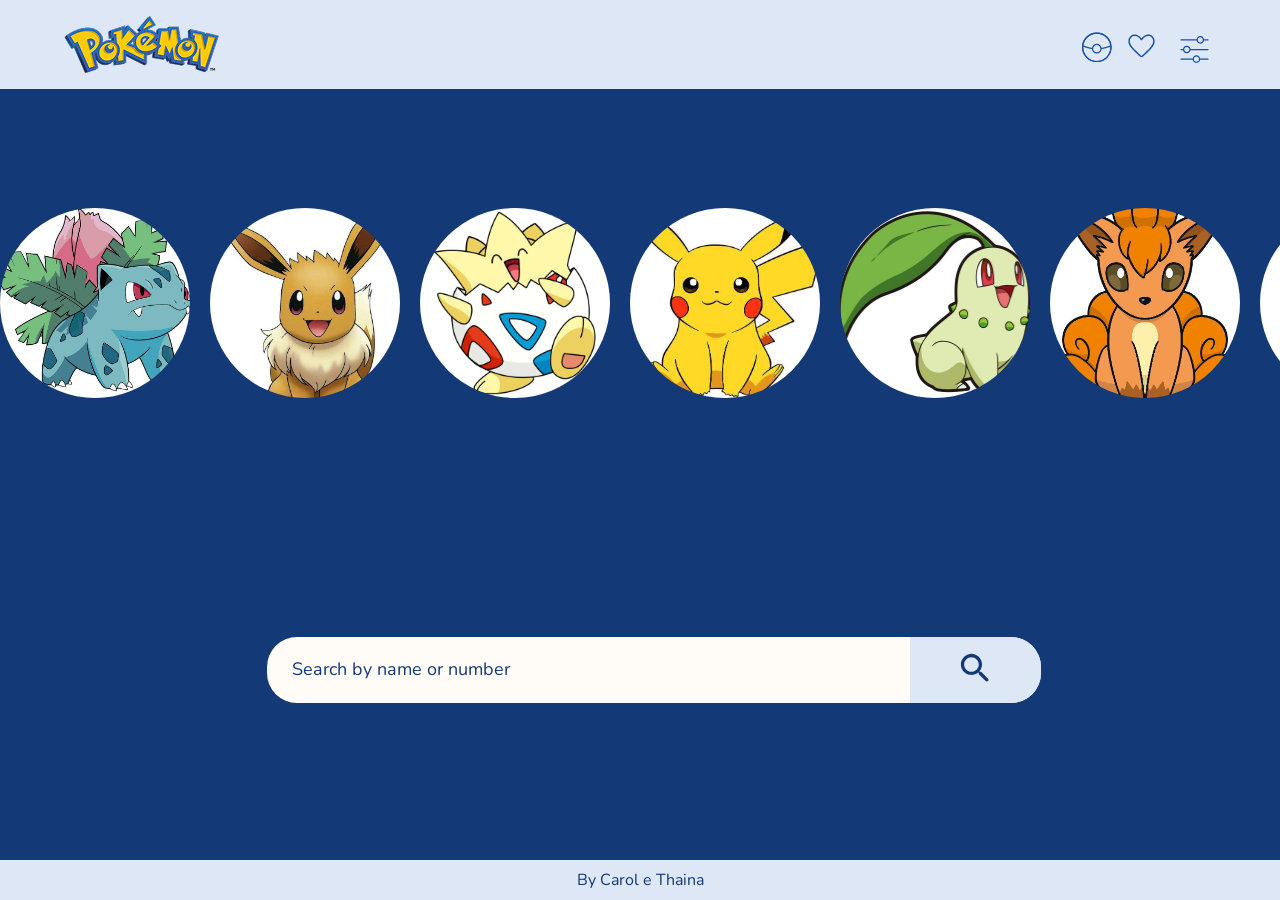
<file: index.html>
<!DOCTYPE html>
<html lang="en">
<head>
    <meta charset="UTF-8">
    <meta name="viewport" content="width=device-width, initial-scale=1.0">
    <link rel="stylesheet" href="css/style.css">
    <link rel="stylesheet" href="css/header.css">
    <link rel="stylesheet" href="css/index.css">
    <link rel="preconnect" href="https://fonts.googleapis.com">
    <link rel="preconnect" href="https://fonts.gstatic.com" crossorigin>
    <link href="https://fonts.googleapis.com/css2?family=Nunito:ital,wght@0,200..1000;1,200..1000&display=swap" rel="stylesheet">
    <title>Pokemon</title>
    <link rel="shortcut icon" href="svg/Group.svg">
</head>
<body>
    <header>
        <div class="container-fluid">
            <div class="logo">
            <a href="index.html">
                    <img src="img/image 1.png">
            </a>
            </div>
            
            <div class="menu">
                <a href="allPokemons.html">
                    <img class="pokeball" src="svg/Group.svg" >
                </a>
                <a href="pagefavourite.html">
                    <img src="svg/material-symbols_favorite-outline-rounded.svg">
                </a>
                <button class="btn-header-fav">
                    <img src="svg/mage_filter.svg"> 
                </button>
            </div>
            <div class="container-dropdown hide">
                <div class="dropdown-content">
                    <div class="tag-type">
                        <a href="./allPokemons.html?type=normal">
                            <button class="btn-dropdown tag-element normal">
                                <p>Normal</p>
                            </button>
                        </a>
                    </div>
                    <div class="tag-type">
                        <a href="./allPokemons.html?type=poison">
                            <button class="btn-dropdown tag-element poison">
                                <p>Poison</p>
                            </button>
                        </a>
                    </div>
                    <div class="tag-type">
                        <a href="./allPokemons.html?type=dragon">
                            <button class="btn-dropdown tag-element dragon">
                                <p>Dragon</p>
                            </button>
                        </a>
                    </div>
                    <div class="tag-type">
                        <a href="./allPokemons.html?type=fire">
                            <button class="btn-dropdown tag-element fire">
                                <p>Fire</p>
                            </button>
                        </a>
                    </div>
                    <div class="tag-type">
                        <a href="./allPokemons.html?type=ground">
                            <button class="btn-dropdown tag-element ground">
                                <p>Ground</p>
                            </button>
                        </a>
                    </div>
                    <div class="tag-type">
                        <a href="./allPokemons.html?type=dark">
                            <button class="btn-dropdown tag-element dark">
                                <p>Dark</p>
                            </button>
                        </a>
                    </div>
                    <div class="tag-type">
                        <a href="./allPokemons.html?type=water">
                            <button class="btn-dropdown tag-element water">
                                <p>Water</p>
                            </button>
                        </a>
                    </div>
                    <div class="tag-type">
                        <a href="./allPokemons.html?type=flying">
                            <button class="btn-dropdown tag-element flying">
                                <p>Flying</p>
                            </button>
                        </a>
                    </div>
                    <div class="tag-type">
                        <a href="./allPokemons.html?type=steel">
                            <button class="btn-dropdown tag-element steel">
                                <p>Steel</p>
                            </button>
                        </a>
                    </div>
                    <div class="tag-type">
                        <a href="./allPokemons.html?type=grass">
                            <button class="btn-dropdown tag-element grass">
                                <p>Grass</p>
                            </button>
                        </a>
                    </div>
                    <div class="tag-type">
                        <a href="./allPokemons.html?type=psychic">
                            <button class="btn-dropdown tag-element psychic">
                                <p>Psychic</p>
                            </button>
                        </a>
                    </div>
                    <div class="tag-type">
                        <a href="./allPokemons.html?type=fairy">
                            <button class="btn-dropdown tag-element fairy">
                                <p>Fairy</p>
                            </button>
                        </a>
                    </div>
                    <div class="tag-type">
                        <a href="./allPokemons.html?type=electric">
                            <button class="btn-dropdown tag-element electric">
                                <p>Electric</p>
                            </button>
                        </a>
                    </div>
                    <div class="tag-type">
                        <a href="./allPokemons.html?type=bug">
                            <button class="btn-dropdown tag-element bug">
                                <p>Bug</p>
                            </button>
                        </a>
                    </div>
                    <div class="tag-type">
                        <a href="./allPokemons.html?type=ice">
                            <button class="btn-dropdown tag-element ice">
                                <p>Ice</p>
                            </button>
                        </a>
                    </div>
                    <div class="tag-type">
                        <a href="./allPokemons.html?type=rock">
                            <button class="btn-dropdown tag-element rock">
                                <p>Rock</p>
                            </button>
                        </a>
                    </div>
                    <div class="tag-type">
                        <a href="./allPokemons.html?type=fighting">
                            <button class="btn-dropdown tag-element fighting">
                                <p>Fighting</p>
                            </button>
                        </a>
                    </div>
                    <div class="tag-type">
                        <a href="./allPokemons.html?type=ghost">
                            <button class="btn-dropdown tag-element ghost">
                                <p>Ghost</p>
                            </button>
                        </a>
                    </div>
                    
                </div>
            </div>
        </div>
    </header>
    <main>
         <div class="mainC">
            <div class="carrosel">
                <div aria-hidden class="group">
                    <img src="img/image1.jpeg" alt="">
                    <img src="img/image2.jpeg" alt="">
                    <img src="img/image3.jpeg" alt="">
                    <img src="img/image4.jpeg" alt="">
                    <img src="img/image5.jpeg" alt="">
                    <img src="img/image6.jpeg" alt="">
                    <img src="img/image7.jpeg" alt="">
                    <img src="img/image8.jpeg" alt="">
                    <img src="img/image4.jpeg" alt="">
                </div>
                <div aria-hidden class="group">
                    <img src="img/image5.jpeg" alt="">
                    <img src="img/image2.jpeg" alt="">
                    <img src="img/image3.jpeg" alt="">
                    <img src="img/image4.jpeg" alt="">
                    <img src="img/image5.jpeg" alt="">
                    <img src="img/image6.jpeg" alt="">
                    <img src="img/image7.jpeg" alt="">
                    <img src="img/image8.jpeg" alt="">
                    <img src="img/image1.jpeg" alt="">
                </div>
            </div>
            <div class="container-main">
                <div class="container-input">
                    <input  class="input-busca" type="text" placeholder="Search by name or number">
                    <button class="btn-busca">
                        <img src="svg/ic_round-search.svg" alt="">
                    </button>
                </div>
            </div>
        </div>
    </main>
   
    <footer>
        <p>By <a target="_blank" href="https://www.linkedin.com/in/carolainecallau
        ">Carol </a> e <a target="_blank" href="https://www.linkedin.com/in/thainabarboza/">Thaina</a></p>
    </footer>

    <script src="./js/search.js"></script>
</body>
</html>
</file>
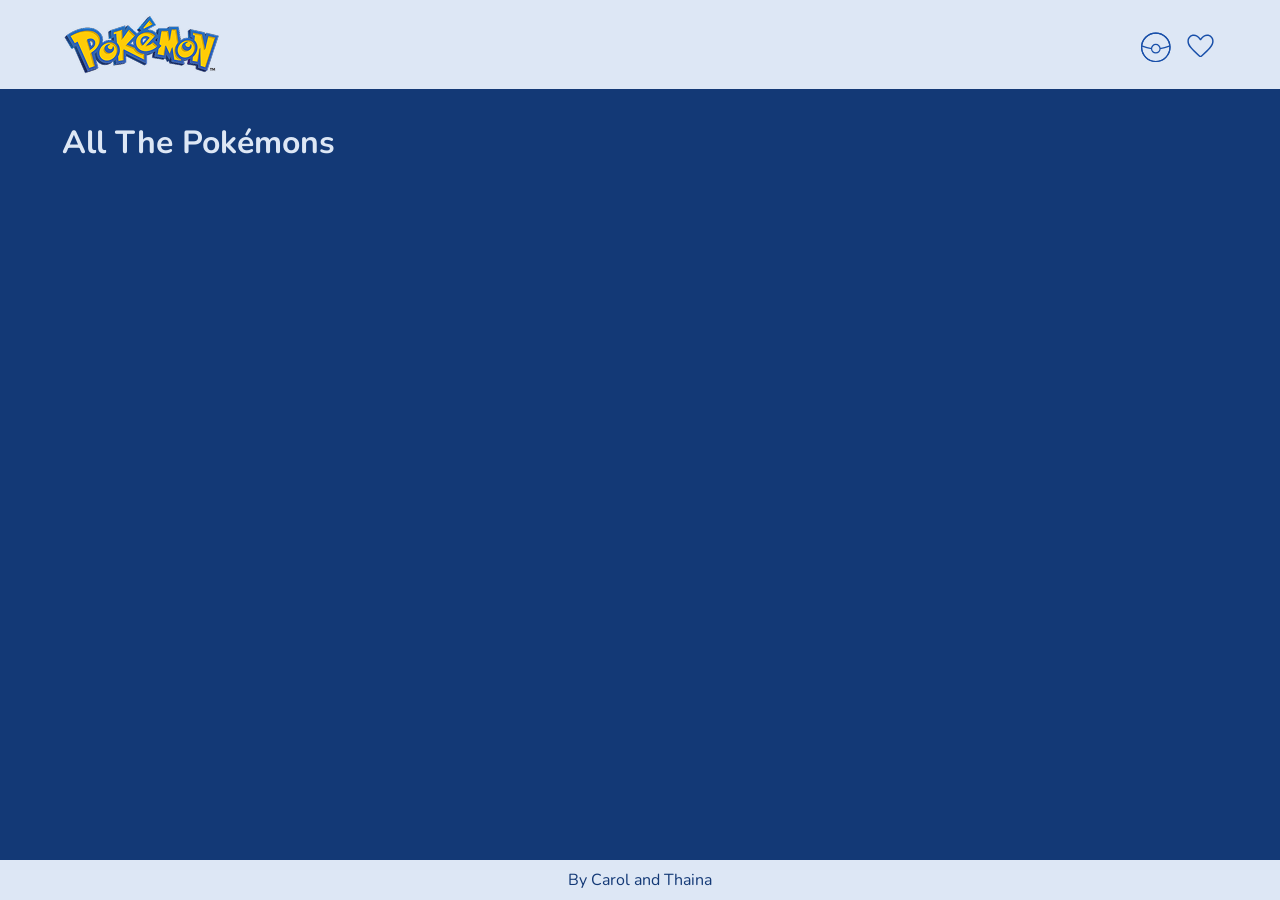
<file: allPokemons.html>
<html lang="en">
<head>
    <meta charset="UTF-8">
    <meta name="viewport" content="width=device-width, initial-scale=1.0">
    <link rel="stylesheet" href="css/style.css">
    <link rel="stylesheet" href="css/header.css">
    <link rel="stylesheet" href="css/allPokemons.css">
    <link rel="preconnect" href="https://fonts.googleapis.com">
    <link rel="preconnect" href="https://fonts.gstatic.com" crossorigin>
    <link href="https://fonts.googleapis.com/css2?family=Nunito:ital,wght@0,200..1000;1,200..1000&display=swap" rel="stylesheet">
    <title>All Pokemons</title>
    <link rel="shortcut icon" href="svg/Group.svg">
</head>
<body>
    <header>
        <div class="container-fluid">
            <div class="logo">
            <a href="index.html">
                    <img src="img/image 1.png">
            </a>
            </div>
            
            <div class="menu">
                <a href="allPokemons.html">
                    <img class="pokeball" src="svg/Group.svg" >
                </a>
                <a href="pagefavourite.html">
                    <img src="svg/material-symbols_favorite-outline-rounded.svg">
                </a>
            </div>
        </div>
    </header>
    <main>
        <h1>All The Pokémons</h1>
        <div class="container-card"></div>
    </main>

    <footer>
        <p>By <a target="_blank" href="https://www.linkedin.com/in/carolainecallau
        ">Carol </a> and <a target="_blank" href="https://www.linkedin.com/in/thainabarboza/">Thaina</a></p>
    </footer>
    
    <script src="./js/script.js"></script>
</body>
</html>
</file>
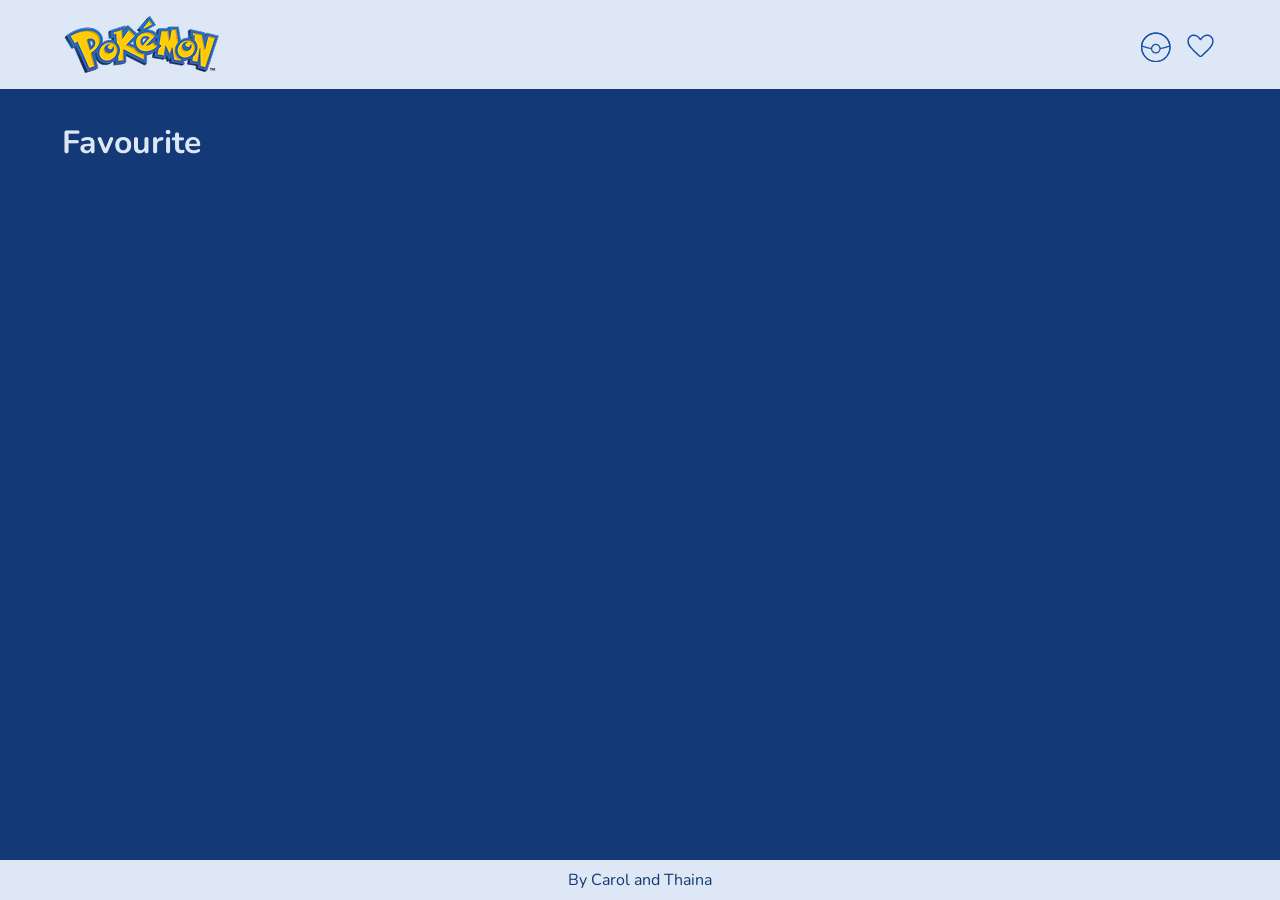
<file: pagefavourite.html>
<html lang="en">
<head>
    <meta charset="UTF-8">
    <meta name="viewport" content="width=device-width, initial-scale=1.0">
    <link rel="stylesheet" href="css/style.css">
    <link rel="stylesheet" href="css/header.css">
    <link rel="stylesheet" href="css/allPokemons.css">
    <link rel="stylesheet" href="css/index.css">
    <link rel="preconnect" href="https://fonts.googleapis.com">
    <link rel="preconnect" href="https://fonts.gstatic.com" crossorigin>
    <link href="https://fonts.googleapis.com/css2?family=Nunito:ital,wght@0,200..1000;1,200..1000&display=swap" rel="stylesheet">
    <title>Favourite</title>
    <link rel="shortcut icon" href="svg/Group.svg">
</head>
<body>
    <header>
        <div class="container-fluid">
            <div class="logo">
            <a href="index.html">
                    <img src="img/image 1.png">
            </a>
            </div>
            
            <div class="menu">
                <a href="allPokemons.html">
                    <img class="pokeball" src="svg/Group.svg" >
                </a>
                <a href="pagefavourite.html">
                    <img src="svg/material-symbols_favorite-outline-rounded.svg">
                </a>
            </div>
        </div>
    </header>
    <main>
        <h1>Favourite</h1>
        <div class="container-card"></div>
    </main>

    <footer>
        <p>By <a target="_blank" href="https://www.linkedin.com/in/carolainecallau
        ">Carol </a> and <a target="_blank" href="https://www.linkedin.com/in/thainabarboza/">Thaina</a></p>
    </footer>
    
    <script src="./js/pageFavourite.js"></script>
</body>
</html>
</file>
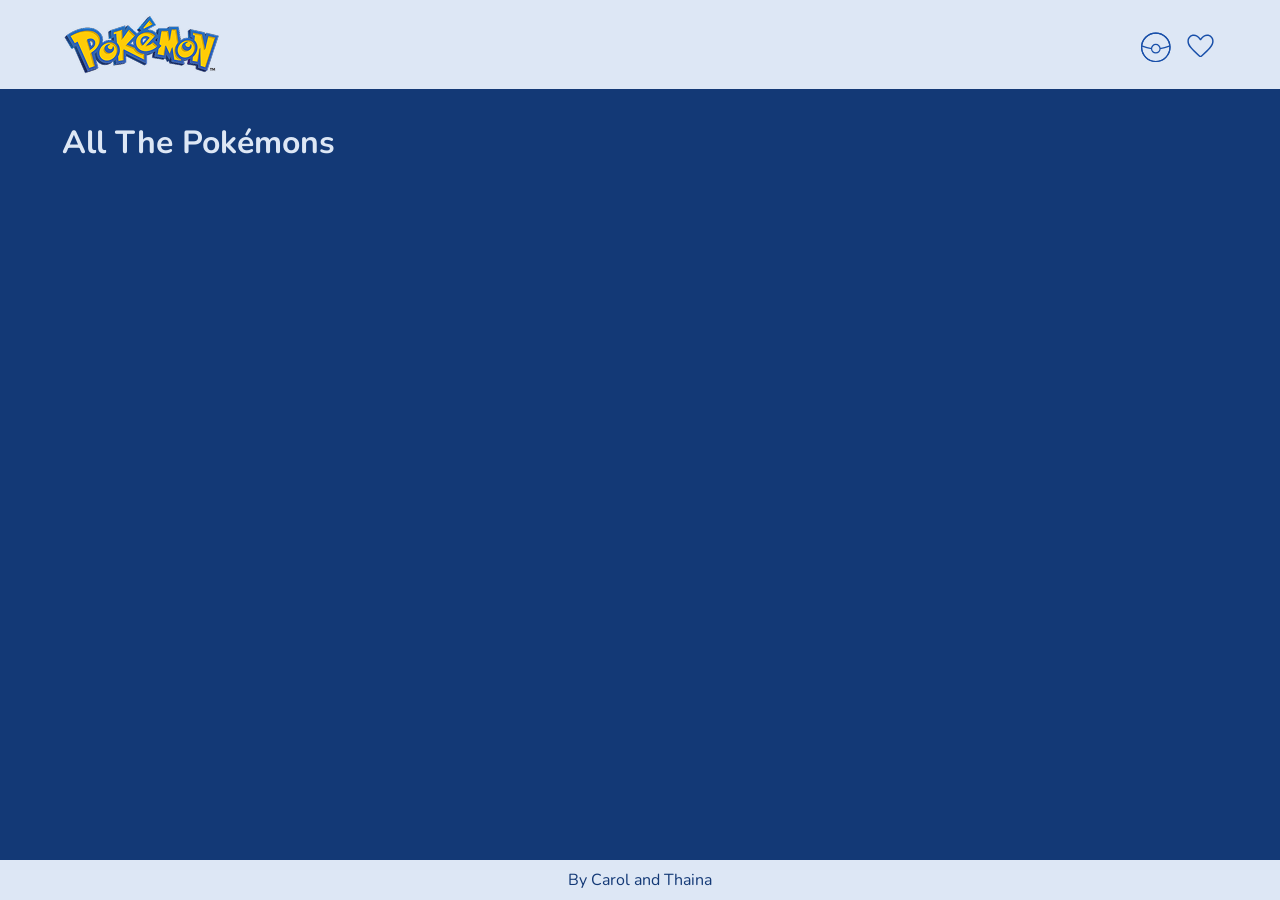
<file: pagePokemon.html>
<!DOCTYPE html>
<html lang="en">
<head>
    <meta charset="UTF-8">
    <meta name="viewport" content="width=device-width, initial-scale=1.0">
    <link rel="stylesheet" href="css/style.css">
    <link rel="stylesheet" href="css/header.css">
    <link rel="stylesheet" href="css/pagePokemon.css">
    <link rel="preconnect" href="https://fonts.googleapis.com">
    <link rel="preconnect" href="https://fonts.gstatic.com" crossorigin>
    <link href="https://fonts.googleapis.com/css2?family=Nunito:ital,wght@0,200..1000;1,200..1000&display=swap" rel="stylesheet">
    <title>Page Pokemon</title>
    <link rel="shortcut icon" href="svg/Group.svg">
</head>
<body>
    <header>
        <div class="container-fluid">
            <div class="logo">
            <a href="index.html">
                    <img src="img/image 1.png">
            </a>
            </div>
            
            <div class="menu">
                <a href="allPokemons.html">
                    <img class="pokeball" src="svg/Group.svg" >
                </a>
                <a href="pagefavourite.html">
                    <img src="svg/material-symbols_favorite-outline-rounded.svg">
                </a>
            </div>
        </div>
    </header>

    <main>
        <div class="container-loader">
            <div class="loader"></div>
        </div>
        
        <div class="title-pokemon"></div>
        <div class="container-page"></div>

        <div class="title-evolution"></div>
        <div class="container-evolution"></div>
        </div>
    </main>

     <footer>
        <p>By <a target="_blank" href="https://www.linkedin.com/in/carolainecallau
        ">Carol </a> e <a target="_blank" href="https://www.linkedin.com/in/thainabarboza/">Thaina</a></p>
    </footer>

    
    <script src="./js/pagePokemon.js"></script>
</body>
</html>
</file>
<file: css/style.css>
body {
    margin: 0;
    font-family: "Nunito", sans-serif;
}

input::-webkit-input-placeholder {
    font-size: 18px;
    font-family: "Nunito", sans-serif;
    color: #133976;
}

:root {
    --primary-color:#DDE7F5;
    --secondary-color:#133976;
    --background:#133976;
    --background-ligthblue:#DDE7F5;
    --background-input: #FFFCF8;
}

h1 {
    color: var(--primary-color);
    margin: 0;
    padding-top: 32px;
    padding-bottom: 38px;
    margin-left: 62px;
    font-size: 32px ;

}

main {
    background-color: var(--background);
    overflow: auto;
}

footer {
    text-align: center;
    color: var(secondary-color);
    background-color: var(--background-ligthblue);
    height: 40px;
    display: flex;
    align-items: center;
    justify-content: space-around;
}

footer p {
    margin-top: 0;
    margin-bottom: 0;
    color: var(--secondary-color);
}

footer p a {
    text-decoration: none;
    color: inherit;
}

.btn-favorito {
    border: none;
    background-color: var(--background-ligthblue);
    cursor: pointer;
}

.tag-element.normal {
    background-color: #898F95;
}

.tag-element.fire {
    background-color: #FF7B19;
}

.tag-element.water {
    background-color: #3F90E9;
}

.tag-element.electric {
    background-color: #FDD318;
}

.tag-element.grass {
    background-color: #55C849;
}

.tag-element.ice {
    background-color: #98E0D5;
}

.tag-element.fighting {
    background-color: #E62C64;
}

.tag-element.poison {
    background-color: #B83EDF;
}

.tag-element.ground {
    background-color: #F27330;
}

.tag-element.flying {
    background-color: #82AFFD;
}

.tag-element.psychic {
    background-color: #FF6A73;
}

.tag-element.bug {
    background-color: #99D421;
}

.tag-element.rock {
    background-color: #C4B68D;
}

.tag-element.ghost {
    background-color: #556BAB;
}

.tag-element.dragon {
    background-color: #0E67B5;
}

.tag-element.dark {
    background-color: #585263;
}

.tag-element.steel {
    background-color: #5392AA;
}

.tag-element.fairy {
    background-color: #F075E8;
}

.container-fluid {
    position: relative;
}

.container-dropdown {
    position: absolute;
    top: 90px;    
    display: flex;
    justify-content: right;
    width: 100%;
    z-index: 1;
}

.hide {
    display: none;
}

.dropdown-content {
    width: 1300px;
    height: 440px;
    background-color: var(--background-ligthblue);
    border-radius: 0px 0px 15px 15px;
    display: grid;
    grid-template-columns: auto auto auto;
    
}

.dropdown-content a {
    width: 345px;
    height: 41px;
}

.tag-type {
    display: flex;
    justify-content: center;
    align-items: center;
}

.btn-dropdown {
    border: none;
    border-radius: 15px;
    cursor: pointer;
    width: 100%;
}



.btn-dropdown p {
    color: var(--primary-color);
    text-align: left;
    margin:10px;
    font-family: "Nunito", sans-serif;
    font-weight: bold;
    font-size: 15px;
}
</file>
<file: css/header.css>
header {
    height: 89px;
    width: 100%;
    background-color: var(--background-ligthblue)
}

.logo {
    margin-left: 62px;
    padding-top: 13px;
}

.menu {
    display: flex;
    gap: 12px;
    position: absolute;
    top: 30px;
    right: 62px;
}

.menu img {
    width: 35px;
    height: 35px;
    cursor: pointer;
}

.pokeball {
    width: 30px !important;
} 

.btn-header-fav {
    border: none;
    background-color: var(--background-ligthblue);
    cursor: pointer;
}
</file>
<file: css/index.css>
.container-main {
    display: flex;
    justify-content: center;
    align-items: center;
}

.container-input {
    width: 747px;
    height: 64px;
    position: relative;
    margin-bottom: 40px;
}

.input-busca {
    width: 100%;
    height: 64px;
    border-radius: 30px;
    border: none;
    background-color: var(--background-input);
    padding-left: 25px;
    color: var(secondary-color);
    font-size: 18px;
}

.btn-busca {
    width: 131px;
    height: 66px;
    border-radius: 0px 30px 30px 0px;
    background-color: var(--background-ligthblue);
    border: none;
    position: absolute;
    right: -27px;
    top: 0px;
    cursor: pointer;
}

main {
    height: calc(100vh - 129px);
}

.mainC {
    height: 100%;
    display: flex;
    flex-direction: column;
    justify-content: space-around;
}

 
.carrosel {
    align-items: center;
    /* margin-bottom: 134px; */
    overflow-x: auto;
    display: flex;
    gap: 20px;
}

.carrosel::-webkit-scrollbar {
    display: none;
}

.group {
    display: flex;
    gap: 20px;
    justify-content: center;
    align-items: center;
    animation: spin 30s infinite linear;
}

.group img {
    height: 190px;
    width: 190px;
    border-radius: 100%;
    object-fit: cover;
}

@keyframes spin {
    from{translate: 0;}
    to{translate: -100%;}
}
</file>
<file: css/allPokemons.css>
main {
    height: calc(100vh - 129px);
}
.container-card {
    display: grid;
    justify-content: space-evenly;
    grid-template-columns: repeat(auto-fill, minmax(200px, 1fr));
    gap: 10px;
    padding: 10px;
    margin-left: 62px;
    margin-right: 62px;
    grid-row-gap: 33px;
}

.flip-card { 
    position: relative;
    width: 200px;
    height: 282px;
    perspective: 1000px;
    border-radius: 15px;
}

.flip-inner {
    width: 100%;
    height: 100%;
    position: relative;
    transform-style: preserve-3d;
    transition: transform 0.6s ease;
}


.card-back{
  transform: rotateY(180deg);
    display: flex;
    justify-content: center;
    align-items: center;  
  position: absolute;
  backface-visibility: hidden;
}

.card-front {
    width: 100%;
    height: 100%;
    background-color: var(--background-ligthblue);
    border-radius: 15px;   
    position: absolute;
    backface-visibility: hidden;
    z-index: 2;
}

.card-back img{
    width: 100%;
    height: 100%;
    border-radius: 15px;
}

.topo-card{
    display: flex;
    justify-content: center;
    gap: 100px;
    align-items: center;
    margin-top: 12px;
    margin-bottom: 12px;
}

.img-back {
    width: 100%;
    height: 100%;
    object-fit: cover;
    border-radius: 16px;
}

.topo-card p {
    margin: 0;
    color: var(--secondary-color);
}

.topo-card img {
    width: 25px;
    height: 25px;
}

.img-card{
    display: flex;
    justify-content: center;
    background-color: var(--background-ligthblue);
    border: none;
    width: 100%;
}

.img-card img {
    width: 125px;
    height: 130px;
    border-radius: 15px;
}

h3 {
    text-align: center;
    color: var(--secondary-color);
    font-size: 18px;
    text-transform: capitalize;
    white-space: nowrap; 
    overflow: hidden;
    text-overflow: ellipsis;
    padding-left: 20px;
    padding-right: 20px;
}

.elements {
    display: flex;
    text-align: center;
    gap: 16px;
    padding: 0 10px;
}

.tag-element {
    width: 100%;
    height: 20px;
    border-radius: 4px;
    border: none;
    background-color: red;
    color: var(--primary-color);
    text-transform: capitalize;
}

span {
    font-size: 14px;
}
</file>
<file: css/pagePokemon.css>
main {
    height: calc(100vh - 129px);
}

.container-page {
    display: flex;
    margin-left: 62px;
    margin-right: 62px;
    gap: 60px;
    color: var(--primary-color);
}

.content-page{
    width: 100%;
}

h2 {
    font-size: 40px;
    font-weight: bold;
    margin: 0;
    text-transform: capitalize;
}

.image-pokemon {
    width: 310px;
    height: 372px;
    border-radius: 15px;
    object-fit: contain;
    object-position: center;
    background-color: var(--background-ligthblue);
}

.name-pokemon {
    display: flex;
    align-items: center;
}

.btn-sound {
    background: none;
    border: none;
    cursor: pointer;
}

.container-info-pokemon {
    display: flex;
    width: 100%;
    max-width: 827px;
    justify-content: space-between;
    font-size: 18px;
    margin-top: 20px;
}

.info-pokemon {
    display: flex;
    flex-direction: column;
    gap: 3px;
    font-weight: bold;
}
.info-pokemon p {
    font-size: 18px;
    margin: 0;
}

.skills-pokemon,
.weakness-pokemon {
    font-size: 18px;
    font-weight: bold;
    text-transform: capitalize;
    margin: 0;
}

.elements {
    display: flex;
    text-align: center;
    gap: 16px;
}

.tag-element {
    margin-top: 20px;
    margin-bottom: 20px;
    width: 193px;
    height: 20px;
    border-radius: 4px;
    border: none;
    background-color: red;
    color: var(--primary-color);
    text-transform: capitalize;
}

.title-evolution {
    color: var(--primary-color);
    margin-left: 62px;
    margin-bottom: 18px;
    margin-top: 50px;
}

.title-evolution h2 {
    font-size: 28px;
}

.container-evolution {   
    display: flex;
    color: var(--primary-color);
    gap: 90px;
    margin-left: 62px;
    margin-right: 62px;
    height: 300px;
    margin-bottom: 40px;
}

.img-pk {
    width: 200px;
    height: 218px;
}

.image-evolition {
    width: 100%;
    height: 100%;
    object-fit: contain;
    background-color: var(--background-ligthblue);
    border-radius: 15px;
}

.img-pk p {
    text-align: center;
    font-weight: bold;
    text-transform: capitalize;
}

.container-loader {
    display: flex;
    justify-content: center;
    align-items: center;
    width: 100%;
}

.loader {
    margin-top: 260px;
    border: 16px solid #f3f3f3;
    border-radius: 50%;
    border-top: 16px solid #3498db;
    width: 60px;
    height: 60px;
    animation: spin 2s linear infinite;
}

@-webkit-keyframes spin {
  0% { -webkit-transform: rotate(0deg); }
  100% { -webkit-transform: rotate(360deg); }
}

@keyframes spin {
  0% { transform: rotate(0deg); }
  100% { transform: rotate(360deg); }
}
</file>
